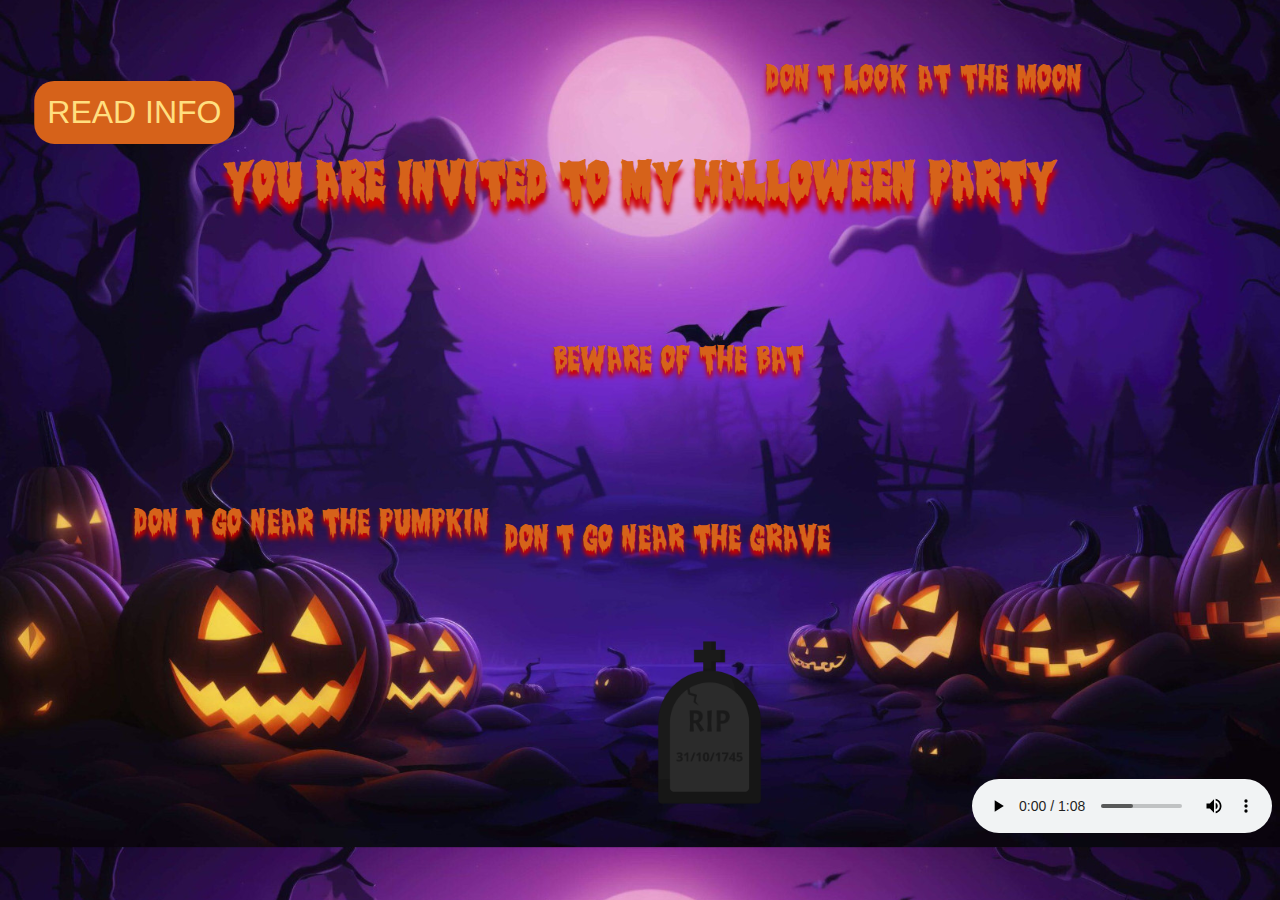
<file: HALLOWEEN/index.html>
<!DOCTYPE html>
<html lang="en">
<head>
    <meta charset="UTF-8">
    <meta name="viewport" content="width=device-width, initial-scale=1.0">
    <title>Halloween Party</title>
    <link rel="stylesheet" href="./css/index.css">
    <link rel="shortcut icon" href="./images/favicon.png" type="image/x-icon">
    <script src="./js/functions.js"></script>
</head>
<body onload="sound('scenario')">
    <audio loop id="scenario" preload controls>
        <source src="./sounds/scenario.mp3" type="audio/mp3">
    </audio>
    <!-- PUMPKIN -->
    <div id="pumpkin" onmouseover="show('bats');sound('batsound')" onmouseout="hide('bats');silence('batsound')"></div>
    <img id="bats" src="./images/bats.gif" alt="">
    <audio loop id="batsound" preload>
        <source src="./sounds/bats.mp3" type="audio/mp3">
    </audio>

    <!-- MOON -->
    <div id="moon" onmouseover="show('witch');sound('witchsound')" onmouseout="hide('witch');silence('witchsound')"></div>
    <img id="witch" src="./images/witch.gif" alt="">
    <audio loop id="witchsound" preload>
        <source src="./sounds/witch.mp3" type="audio/mp3">
    </audio>

    <!-- GRAVE -->
    <img id="grave-img" src="./images/grave.png" alt="">
    <div id="grave" onmouseover="show('zombie');sound('zombiesound')" onmouseout="hide('zombie');silence('zombiesound')"></div>
    <img id="zombie" src="./images/zombie.png" alt="">
    <audio loop id="zombiesound" preload>
        <source src="./sounds/zombie.mp3" type="audio/mp3">
    </audio>

    <!-- BAT -->
    <div id="bat" onmouseover="show('vampire');sound('vampiresound')" onmouseout="hide('vampire');silence('vampiresound')"></div>
    <img id="vampire" src="./images/vampire.png" alt="">
    <audio loop id="vampiresound" preload>
        <source src="./sounds/vampire.mp3" type="audio/mp3">
    </audio>

    <!-- SCENARIO -->
    <h1>YOU ARE INVITED TO MY HALLOWEEN PARTY</h1>
    <a href="./info.html">READ INFO</a>
    <p id="pumpkin-text">DON'T GO NEAR THE PUMPKIN</p>
    <p id="bat-text">BEWARE OF THE BAT</p>
    <p id="moon-text">DON'T LOOK AT THE MOON</p>
    <p id="grave-text">DON'T GO NEAR THE GRAVE</p>
</body>
</html>
</file>
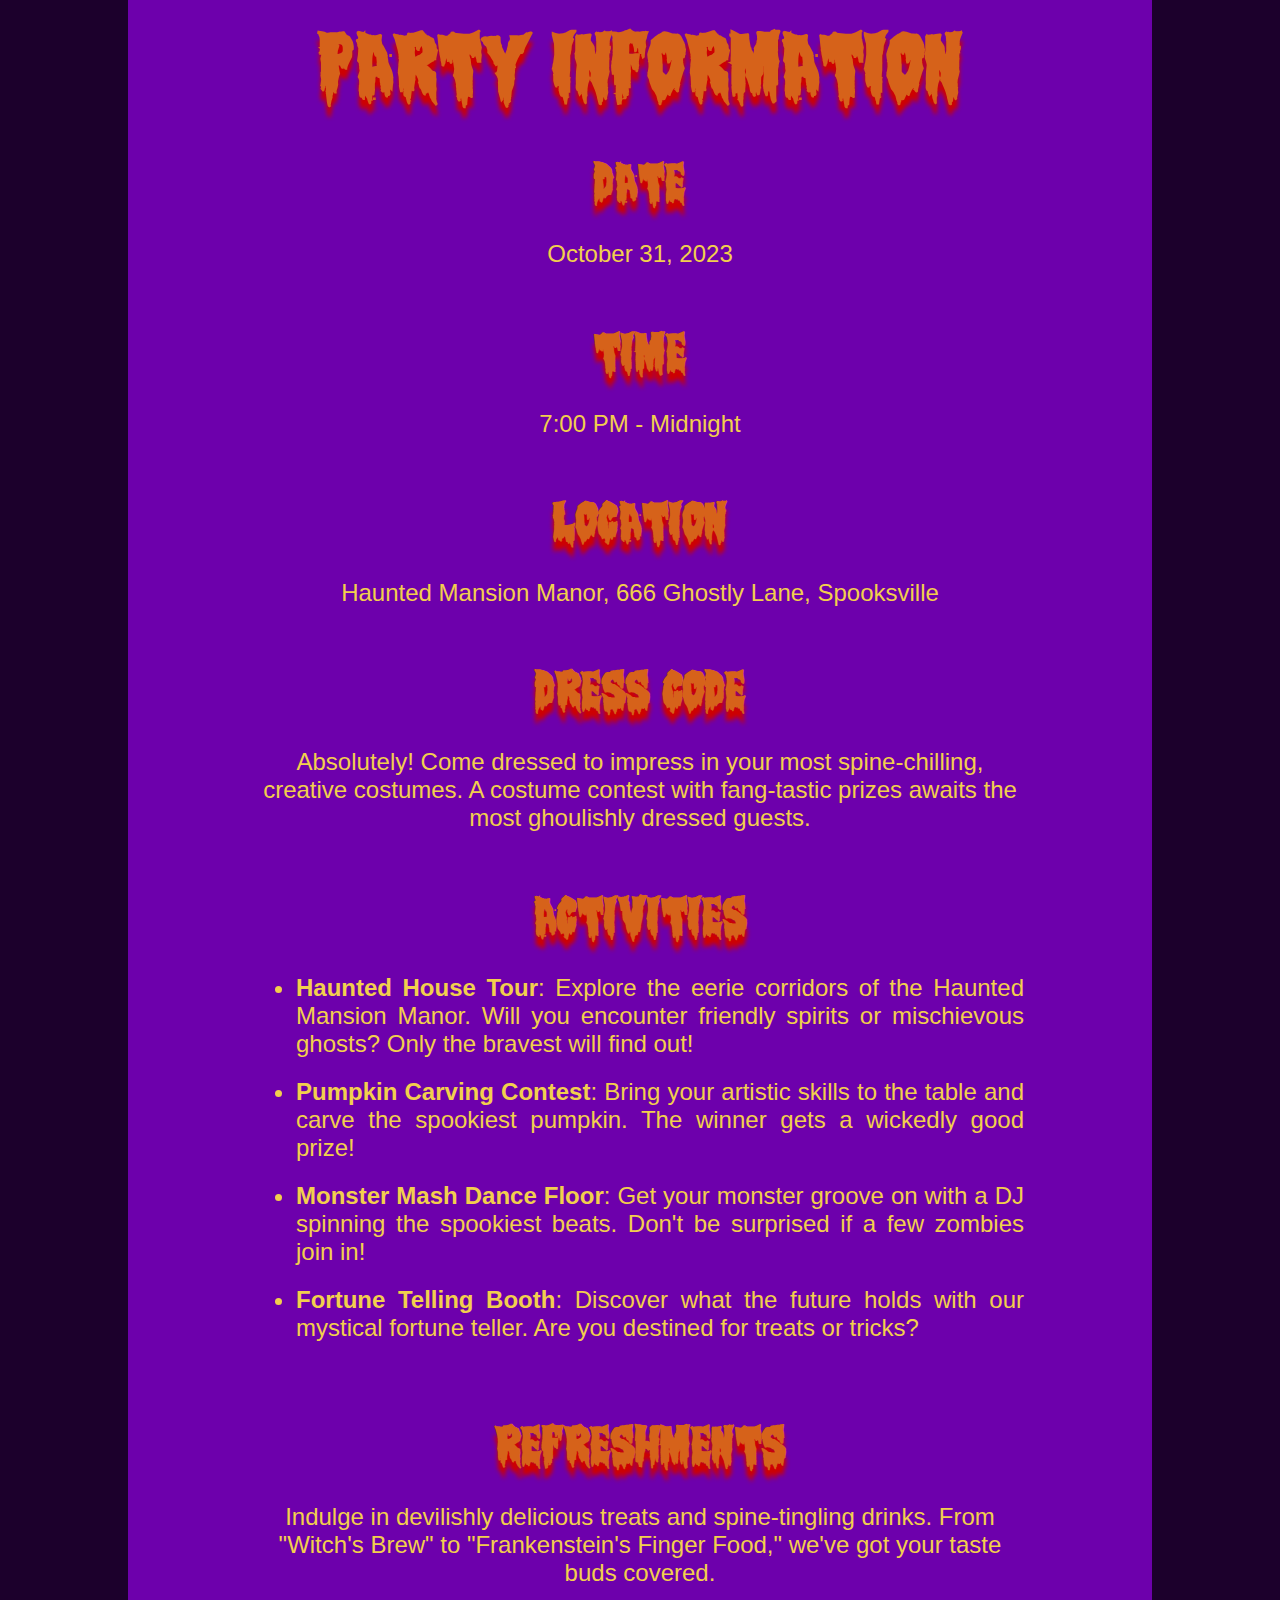
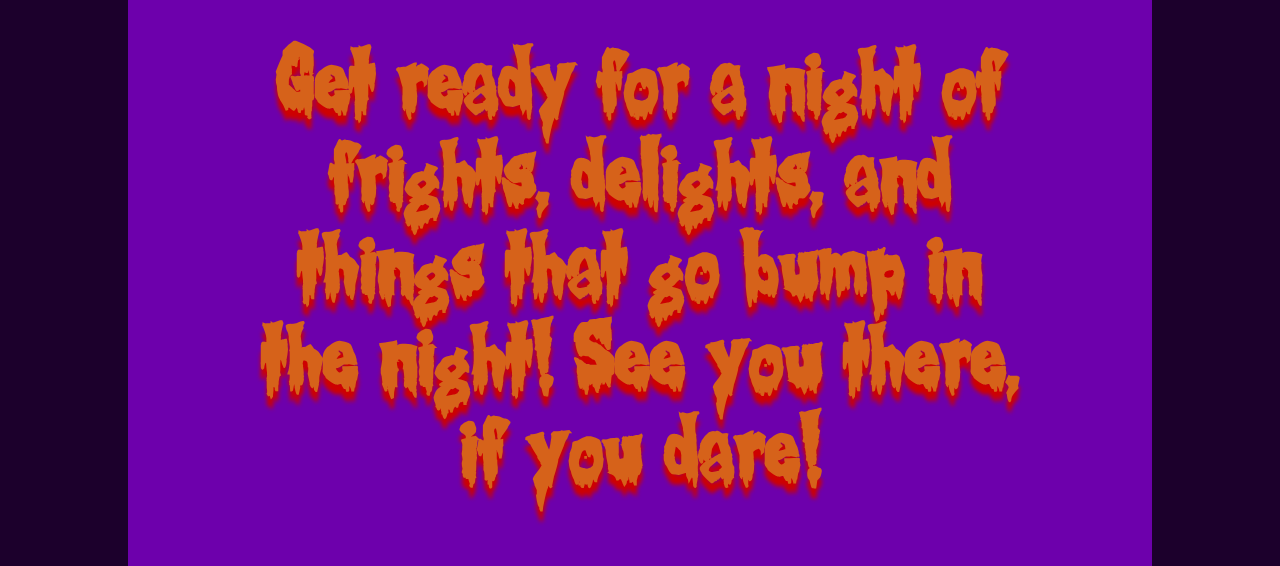
<file: HALLOWEEN/info.html>
<!DOCTYPE html>
<html lang="en">
<head>
    <meta charset="UTF-8">
    <meta name="viewport" content="width=device-width, initial-scale=1.0">
    <title>Halloween Party Information</title>
    <link rel="stylesheet" href="./css/info.css">
    <link rel="shortcut icon" href="./images/favicon.png" type="image/x-icon">
</head>
<body>
    <div id="wrapper">
        <h1>PARTY INFORMATION</h1>
        <h2>DATE</h2>
        <p>October 31, 2023</p>
        <h2>TIME</h2>
        <p>7:00 PM - Midnight</p>
        <h2>LOCATION</h2>
        <p>Haunted Mansion Manor, 666 Ghostly Lane, Spooksville</p>
        <h2>DRESS CODE</h2>
        <p>Absolutely! Come dressed to impress in your most spine-chilling, creative costumes. A costume contest with fang-tastic prizes awaits the most ghoulishly dressed guests.</p>
        <h2>ACTIVITIES</h2>
        <ul>
            <li><b>Haunted House Tour</b>: Explore the eerie corridors of the Haunted Mansion Manor. Will you encounter friendly spirits or mischievous ghosts? Only the bravest will find out!</li>
            <li><b>Pumpkin Carving Contest</b>: Bring your artistic skills to the table and carve the spookiest pumpkin. The winner gets a wickedly good prize!</li>
            <li><b>Monster Mash Dance Floor</b>: Get your monster groove on with a DJ spinning the spookiest beats. Don't be surprised if a few zombies join in!</li>
            <li><b>Fortune Telling Booth</b>: Discover what the future holds with our mystical fortune teller. Are you destined for treats or tricks?</li>
        </ul>
        <h2>REFRESHMENTS</h2>
        <p>Indulge in devilishly delicious treats and spine-tingling drinks. From "Witch's Brew" to "Frankenstein's Finger Food," we've got your taste buds covered.</p>
        <h1>Get ready for a night of frights, delights, and things that go bump in the night! See you there, if you dare!</h1>
    </div>
</body>
</html>
</file>
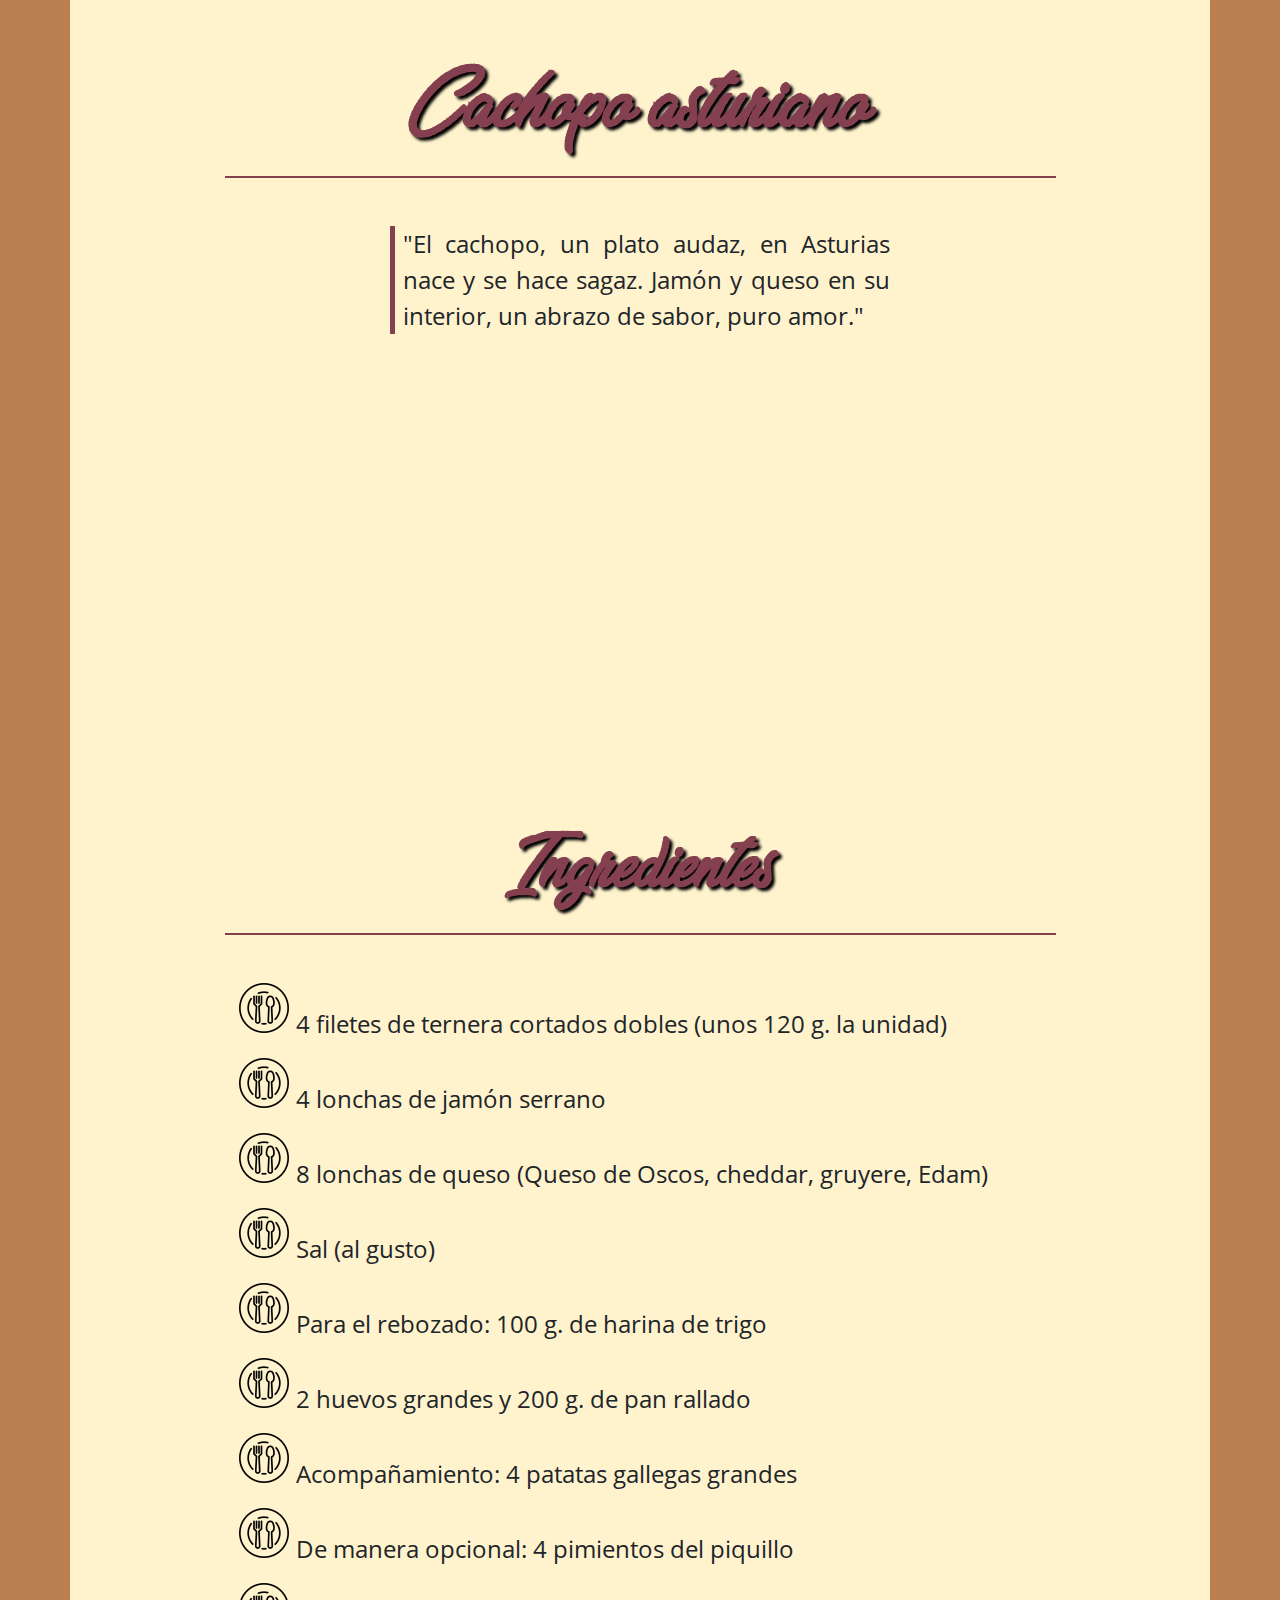
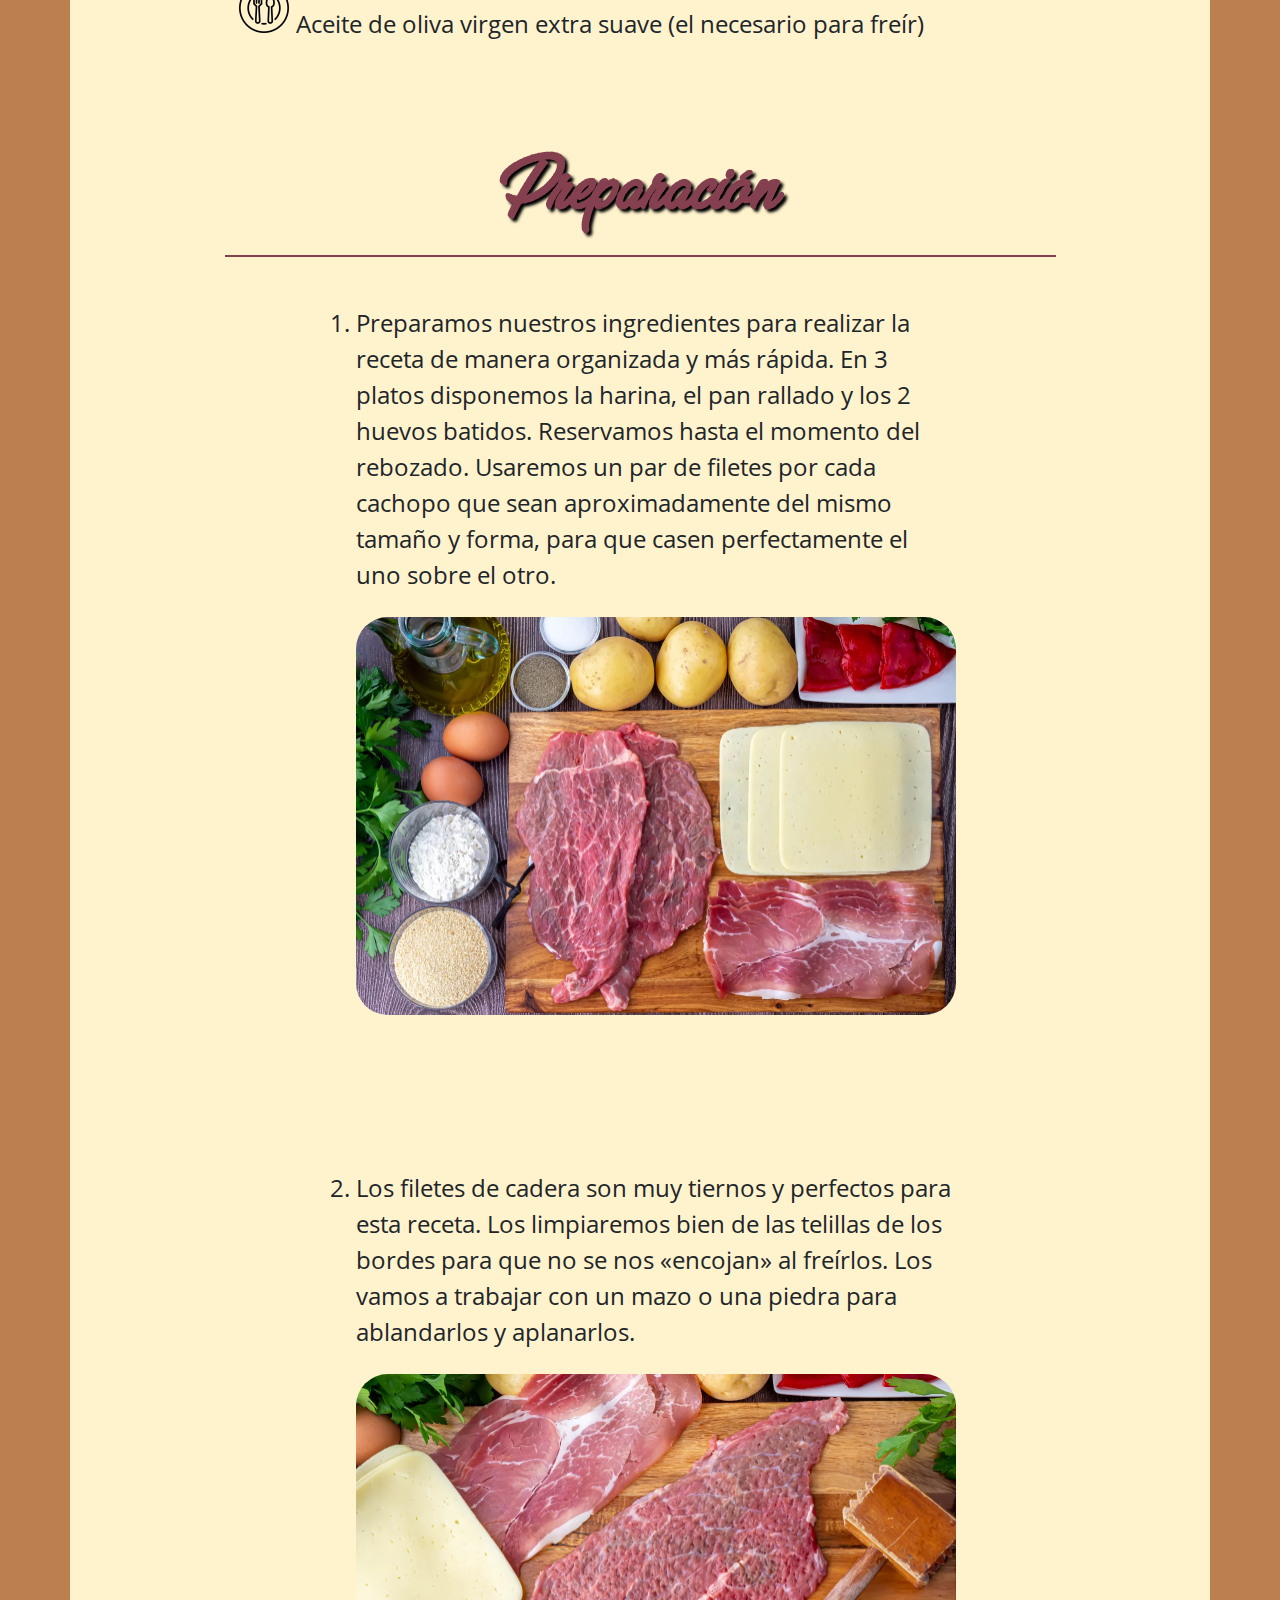
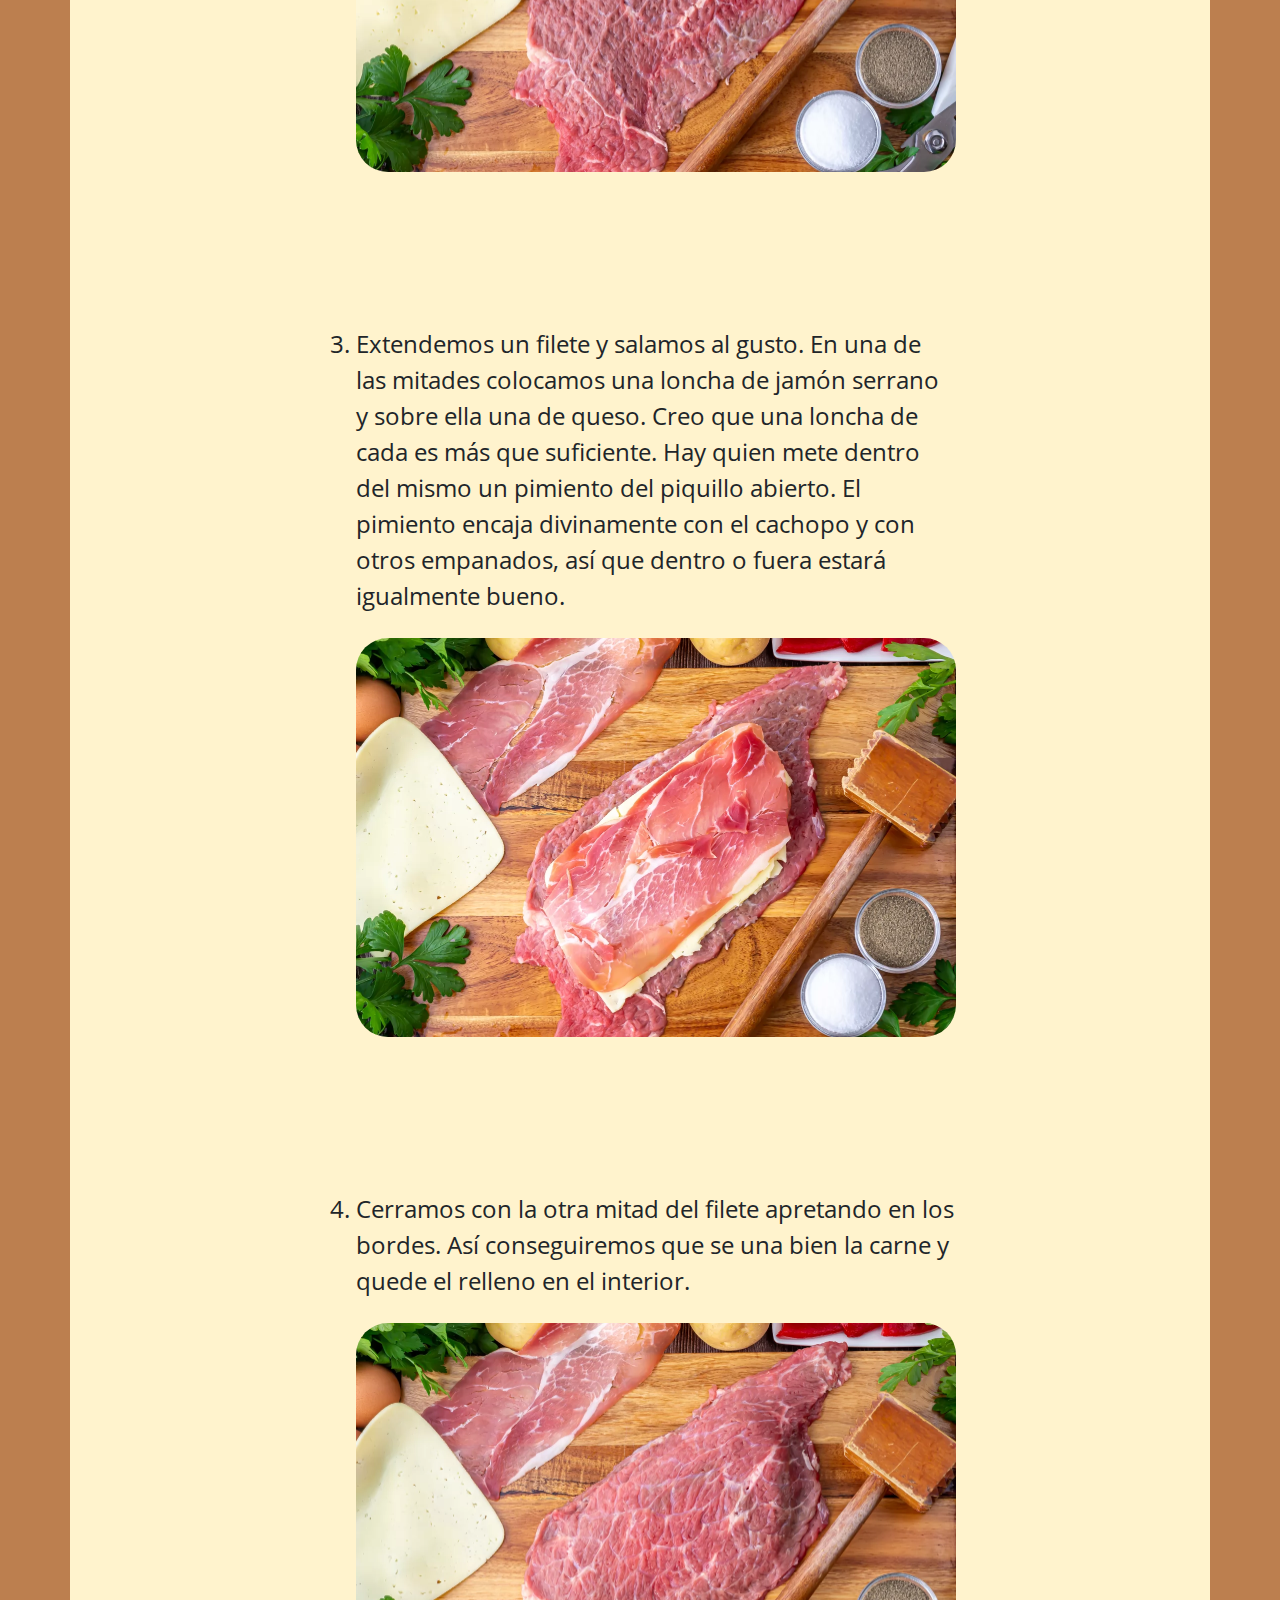
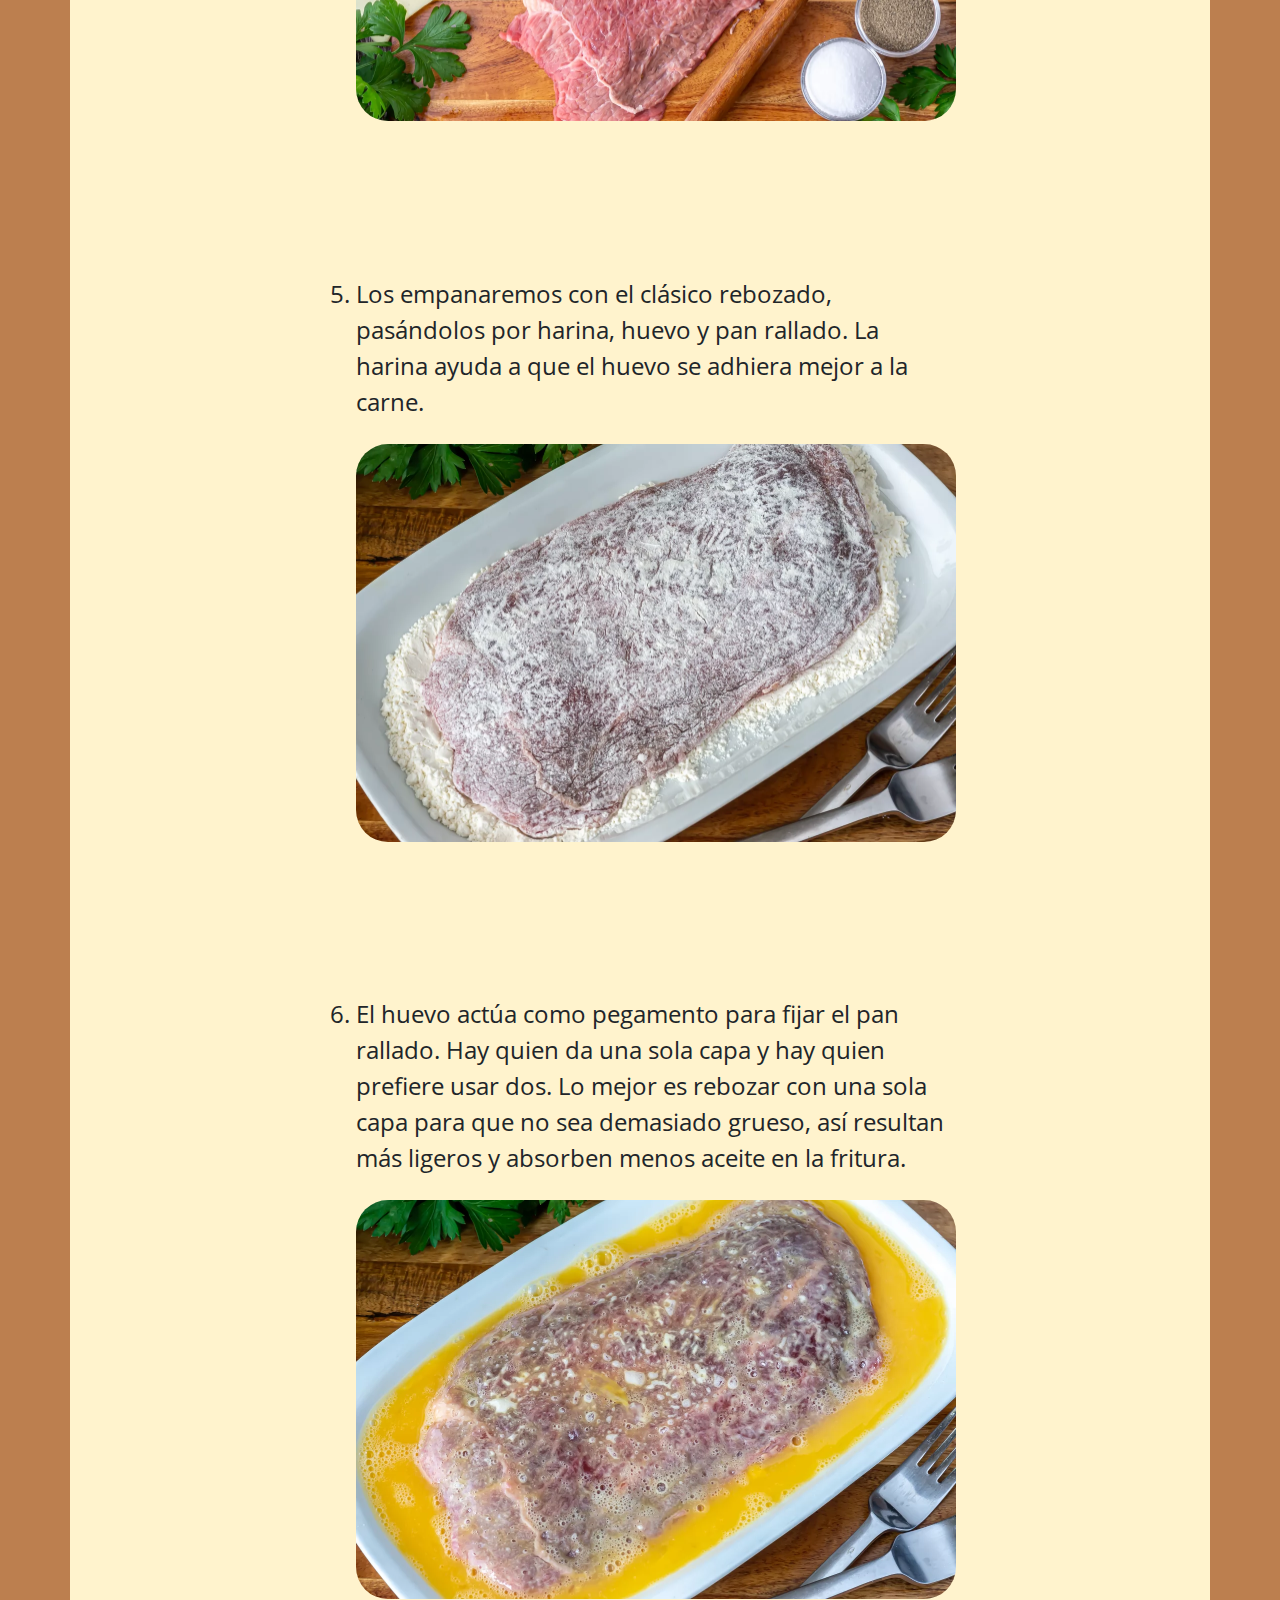
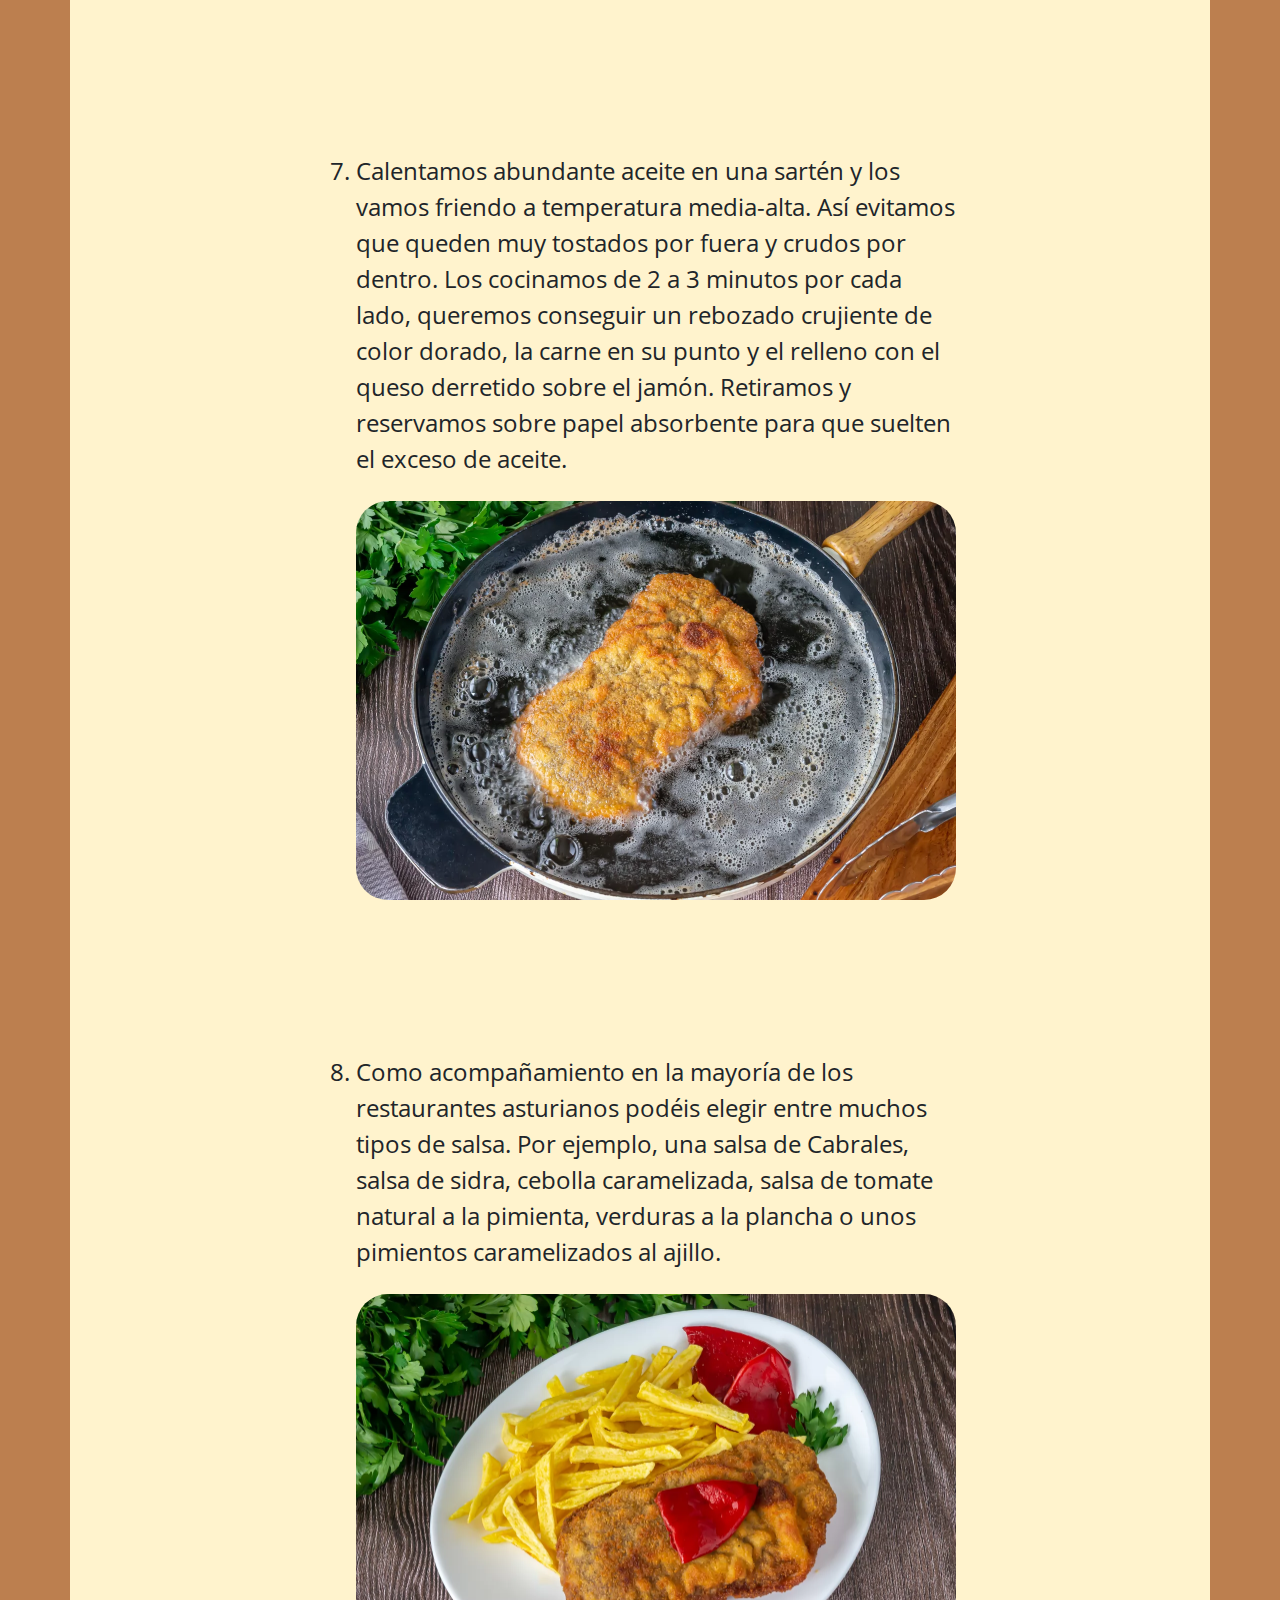
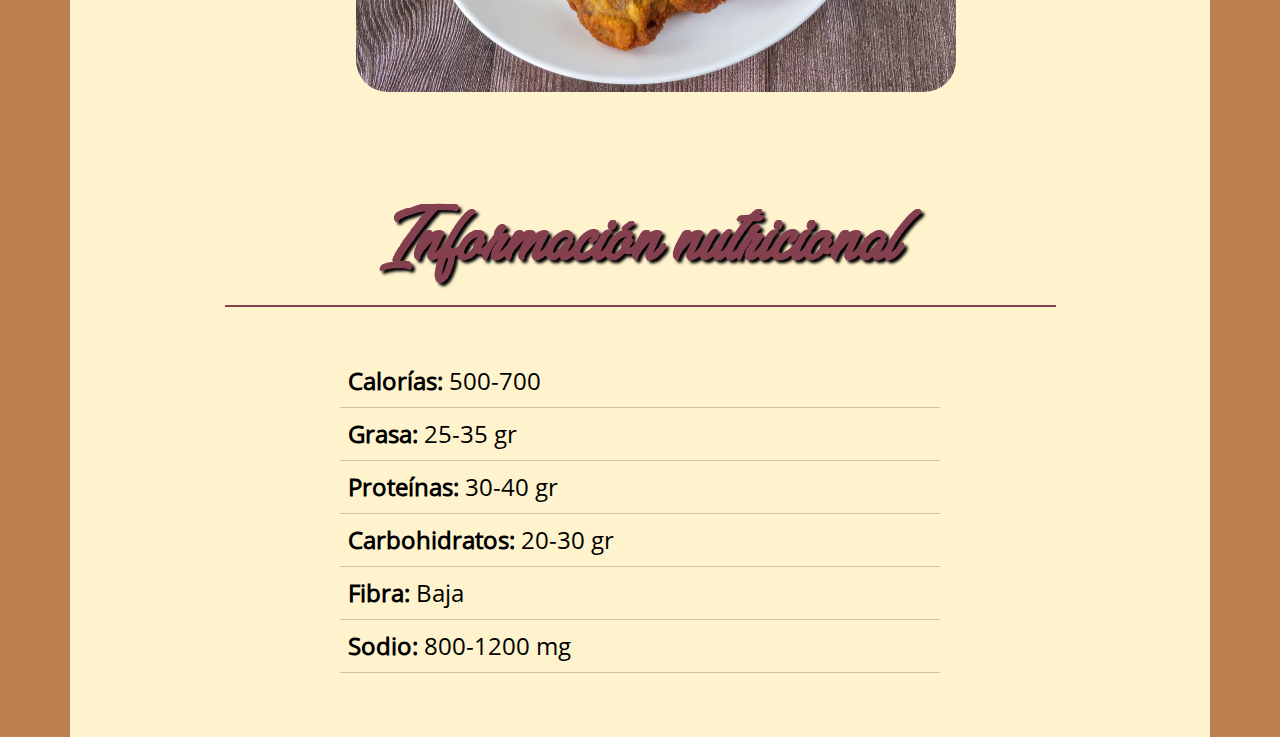
<file: RECETA-BOOTSTRAP/cachopo.html>
<!DOCTYPE html>
<html lang="es">
<head>
    <meta charset="UTF-8">
    <meta name="viewport" content="width=device-width, initial-scale=1.0">
    <title>Mis recetas favoritas - Cachopo asturiano</title>
    <link rel="stylesheet" href="https://cdn.jsdelivr.net/npm/bootstrap@5.3.2/dist/css/bootstrap.min.css">
    <link rel="stylesheet" href="./css/cachopo.css">
    <link rel="shortcut icon" href="./images/favicon.jpg" type="image/x-icon">
</head>
<body class="bg-brown-subtle fs-4 text-justify m-0">
    <div id="wrapper" class="container p-3 bg-warning-subtle m-auto">
        <h1 class="text-center border-bottom-1 border-brown-subtle w-75 m-auto my-5 text-red-dark border-brown-subtle fw-bold pb-3 display-1">Cachopo asturiano</h1>

        <!--------------- CITA --------------->
        <blockquote class="ps-2 border-left-3 border-brown-subtle mw-500 m-auto">
            <p>"El cachopo, un plato audaz, en Asturias nace y se hace sagaz. Jamón y queso en su interior, un abrazo de sabor, puro amor."</p>
        </blockquote>

        <!--------------- VIDEO --------------->
        <div class="ratio ratio-16x9 w-100 mw-600 mx-auto mt-5">
            <iframe class="rounded-4" src="https://www.youtube.com/embed/Blu-FF7boaw?si=OQx6vAMaCLe7EYKY" title="YouTube video player"></iframe>
        </div>

        <!--------------- INGREDIENTES --------------->
        <h2 class="text-center border-bottom-1 border-brown-subtle w-75 m-auto my-10 mb-5 text-red-dark border-brown-subtle fw-bold pb-3 display-2">Ingredientes</h2>
        <ul class="mx-4">
            <li class="ingrediente mb-3 text-start ms-15">4 filetes de ternera cortados dobles (unos 120 g. la unidad)</li>
            <li class="ingrediente mb-3 text-start ms-15">4 lonchas de jamón serrano</li>
            <li class="ingrediente mb-3 text-start ms-15">8 lonchas de queso (Queso de Oscos, cheddar, gruyere, Edam)</li>
            <li class="ingrediente mb-3 text-start ms-15">Sal (al gusto)</li>
            <li class="ingrediente mb-3 text-start ms-15">Para el rebozado: 100 g. de harina de trigo</li>
            <li class="ingrediente mb-3 text-start ms-15">2 huevos grandes y 200 g. de pan rallado</li>
            <li class="ingrediente mb-3 text-start ms-15">Acompañamiento: 4 patatas gallegas grandes</li>
            <li class="ingrediente mb-3 text-start ms-15">De manera opcional: 4 pimientos del piquillo</li>
            <li class="ingrediente mb-3 text-start ms-15">Aceite de oliva virgen extra suave (el necesario para freír)</li>
        </ul>

        <!--------------- PREPARACIÓN --------------->
        <h2 class="text-center border-bottom-1 border-brown-subtle w-75 m-auto my-10 mb-5 text-red-dark border-brown-subtle fw-bold pb-3 display-2">Preparación</h2>
        <ol class="mx-4">
            <!--------------- PASO 1 --------------->
            <li class="mb-4 mw-600 m-auto text-start">Preparamos nuestros ingredientes para realizar la receta de manera organizada y más rápida. En 3 platos disponemos la harina, el pan rallado y los 2 huevos batidos. Reservamos hasta el momento del rebozado. Usaremos un par de filetes por cada cachopo que sean aproximadamente del mismo tamaño y forma, para que casen perfectamente el uno sobre el otro.</li>
            <img class="d-block m-auto mw-600 w-100 rounded-5 mb-15" src="./images/paso1.webp" alt="Foto sobre el paso 1">
            <!--------------- PASO 2 --------------->
            <li class="mb-4 mw-600 m-auto text-start">Los filetes de cadera son muy tiernos y perfectos para esta receta. Los limpiaremos bien de las telillas de los bordes para que no se nos «encojan» al freírlos. Los vamos a trabajar con un mazo o una piedra para ablandarlos y aplanarlos.</li>
            <img class="d-block m-auto mw-600 w-100 rounded-5 mb-15" src="./images/paso2.webp" alt="Foto sobre el paso 2">
            <!--------------- PASO 3 --------------->
            <li class="mb-4 mw-600 m-auto text-start">Extendemos un filete y salamos al gusto. En una de las mitades colocamos  una loncha de jamón serrano y sobre ella una de queso. Creo que una loncha de cada es más que suficiente. Hay quien mete dentro del mismo un pimiento del piquillo abierto. El pimiento encaja divinamente con el cachopo y con otros empanados, así que dentro o fuera estará igualmente bueno.</li>
            <img class="d-block m-auto mw-600 w-100 rounded-5 mb-15" src="./images/paso3.webp" alt="Foto sobre el paso 3">
            <!--------------- PASO 4 --------------->
            <li class="mb-4 mw-600 m-auto text-start">Cerramos con la otra mitad del filete apretando en los bordes. Así conseguiremos que se una bien la carne y quede el relleno en el interior.</li>
            <img class="d-block m-auto mw-600 w-100 rounded-5 mb-15" src="./images/paso4.webp" alt="Foto sobre el paso 4">
            <!--------------- PASO 5 --------------->
            <li class="mb-4 mw-600 m-auto text-start">Los empanaremos con el clásico rebozado, pasándolos por harina, huevo y pan rallado. La harina ayuda a que el huevo se adhiera mejor a la carne.</li>
            <img class="d-block m-auto mw-600 w-100 rounded-5 mb-15" src="./images/paso5.webp" alt="Foto sobre el paso 5">
            <!--------------- PASO 6 --------------->
            <li class="mb-4 mw-600 m-auto text-start">El huevo actúa como pegamento para fijar el pan rallado. Hay quien da una sola capa y hay quien prefiere usar dos. Lo mejor es rebozar con una sola capa para que no sea demasiado grueso, así resultan más ligeros y absorben menos aceite en la fritura.</li>
            <img class="d-block m-auto mw-600 w-100 rounded-5 mb-15" src="./images/paso6.webp" alt="Foto sobre el paso 6">
            <!--------------- PASO 7 --------------->
            <li class="mb-4 mw-600 m-auto text-start">Calentamos abundante aceite en una sartén y los vamos friendo a temperatura media-alta. Así evitamos que queden muy tostados por fuera y crudos por dentro. Los cocinamos de 2 a 3 minutos por cada lado, queremos conseguir un rebozado crujiente de color dorado, la carne en su punto y el relleno con el queso derretido sobre el jamón. Retiramos y reservamos sobre papel absorbente para que suelten el exceso de aceite.</li>
            <img class="d-block m-auto mw-600 w-100 rounded-5 mb-15" src="./images/paso7.webp" alt="Foto sobre el paso 7">
            <!--------------- PASO 8 --------------->
            <li class="mb-4 mw-600 m-auto text-start">Como acompañamiento en la mayoría de los restaurantes asturianos podéis elegir entre muchos tipos de salsa. Por ejemplo, una salsa de Cabrales, salsa de sidra, cebolla caramelizada, salsa de tomate natural a la pimienta, verduras a la plancha o unos pimientos caramelizados al ajillo.</li>
            <img class="d-block m-auto mw-600 w-100 rounded-5" src="./images/paso8.webp" alt="Foto sobre el paso 8">
        </ol>

        <!--------------- INFORMACIÓN NUTRICIONAL --------------->
        <h2 class="text-center border-bottom-1 border-brown-subtle w-75 m-auto my-10 mb-5 text-red-dark border-brown-subtle fw-bold pb-3 display-2">Información nutricional</h2>
        <!--------------- TABLA --------------->
        <table class="table table-warning w-100 mw-600 m-auto mb-5">
            <tr>
                <td scope="col"><b>Calorías:</b> 500-700</td>
            </tr>
            <tr>
                <td scope="col"><b>Grasa:</b> 25-35 gr</td>
            </tr>
            <tr>
                <td scope="col"><b>Proteínas:</b> 30-40 gr</td>
            </tr>
            <tr>
                <td scope="col"><b>Carbohidratos:</b> 20-30 gr</td>
            </tr>
            <tr>
                <td scope="col"><b>Fibra:</b> Baja</td>
            </tr>
            <tr>
                <td scope="col"><b>Sodio:</b> 800-1200 mg</td>
            </tr>
        </table>
    </div>
</body>
</html>
</file>
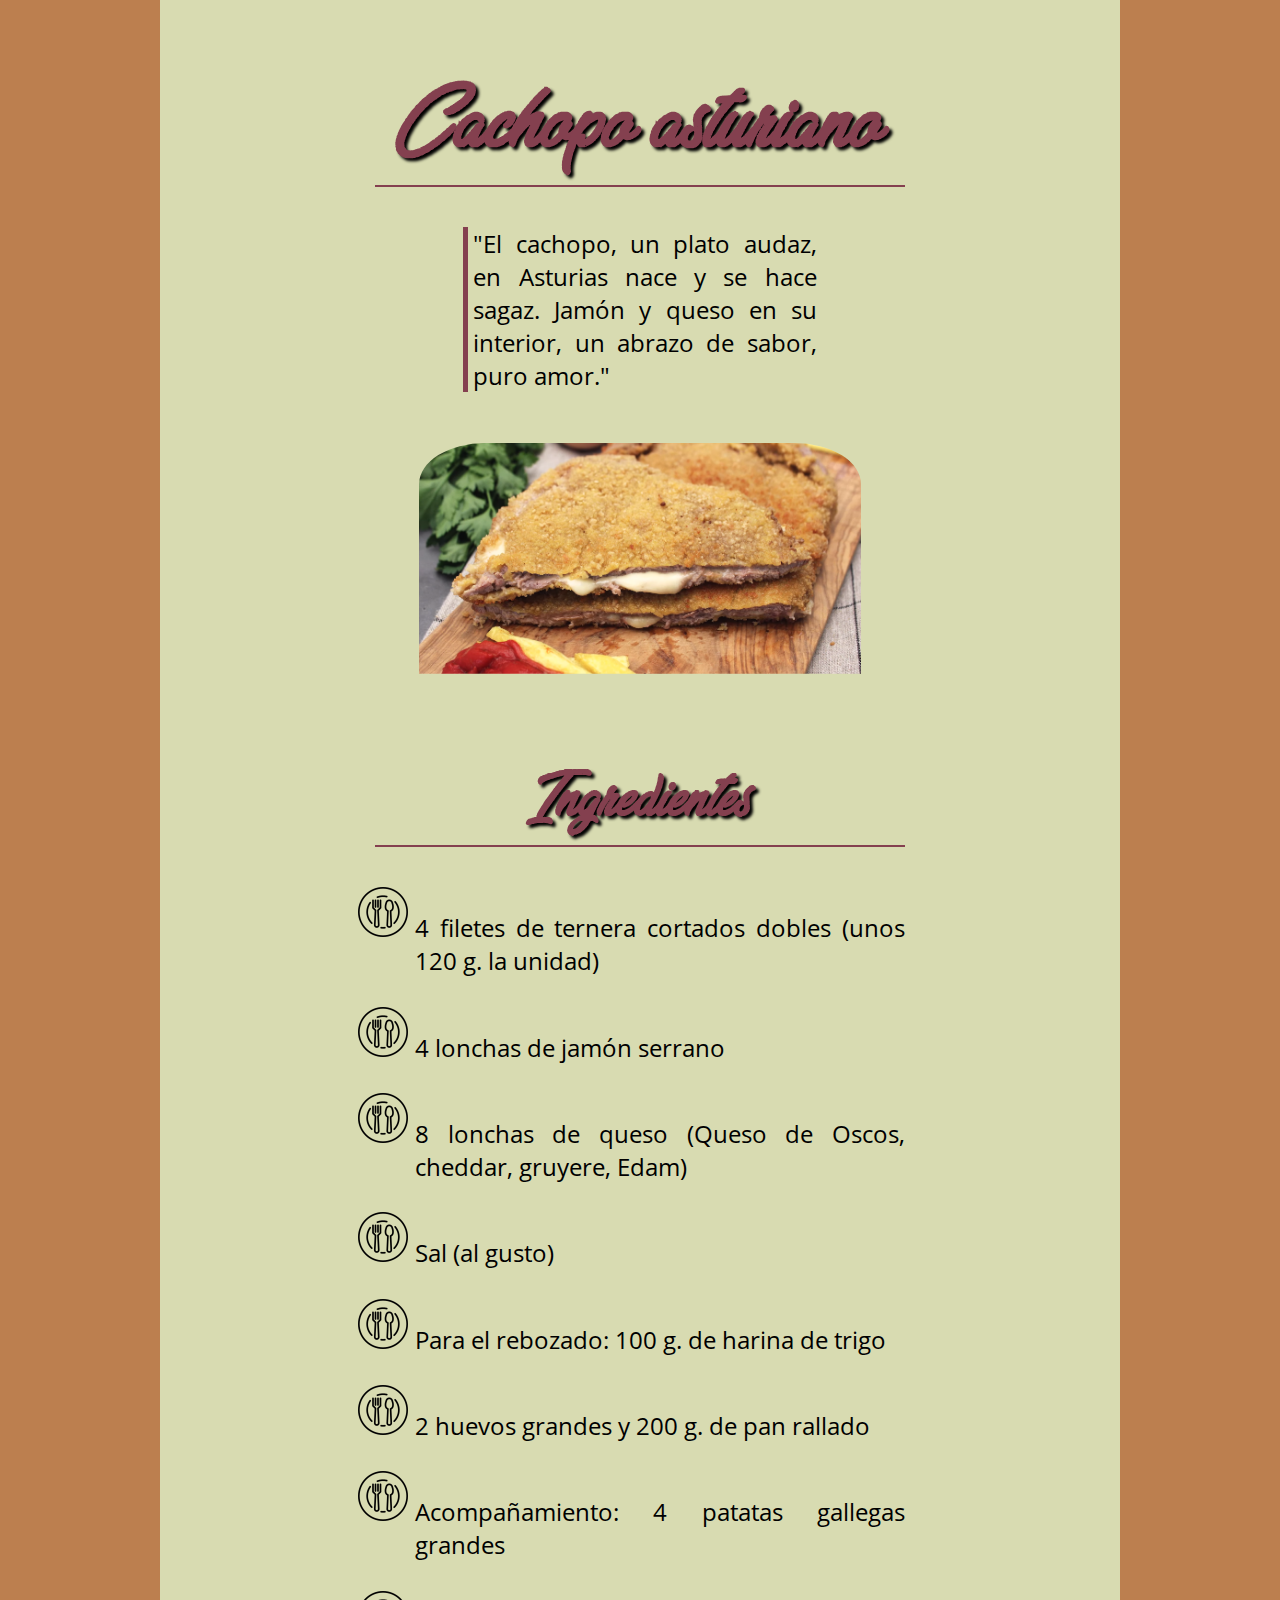
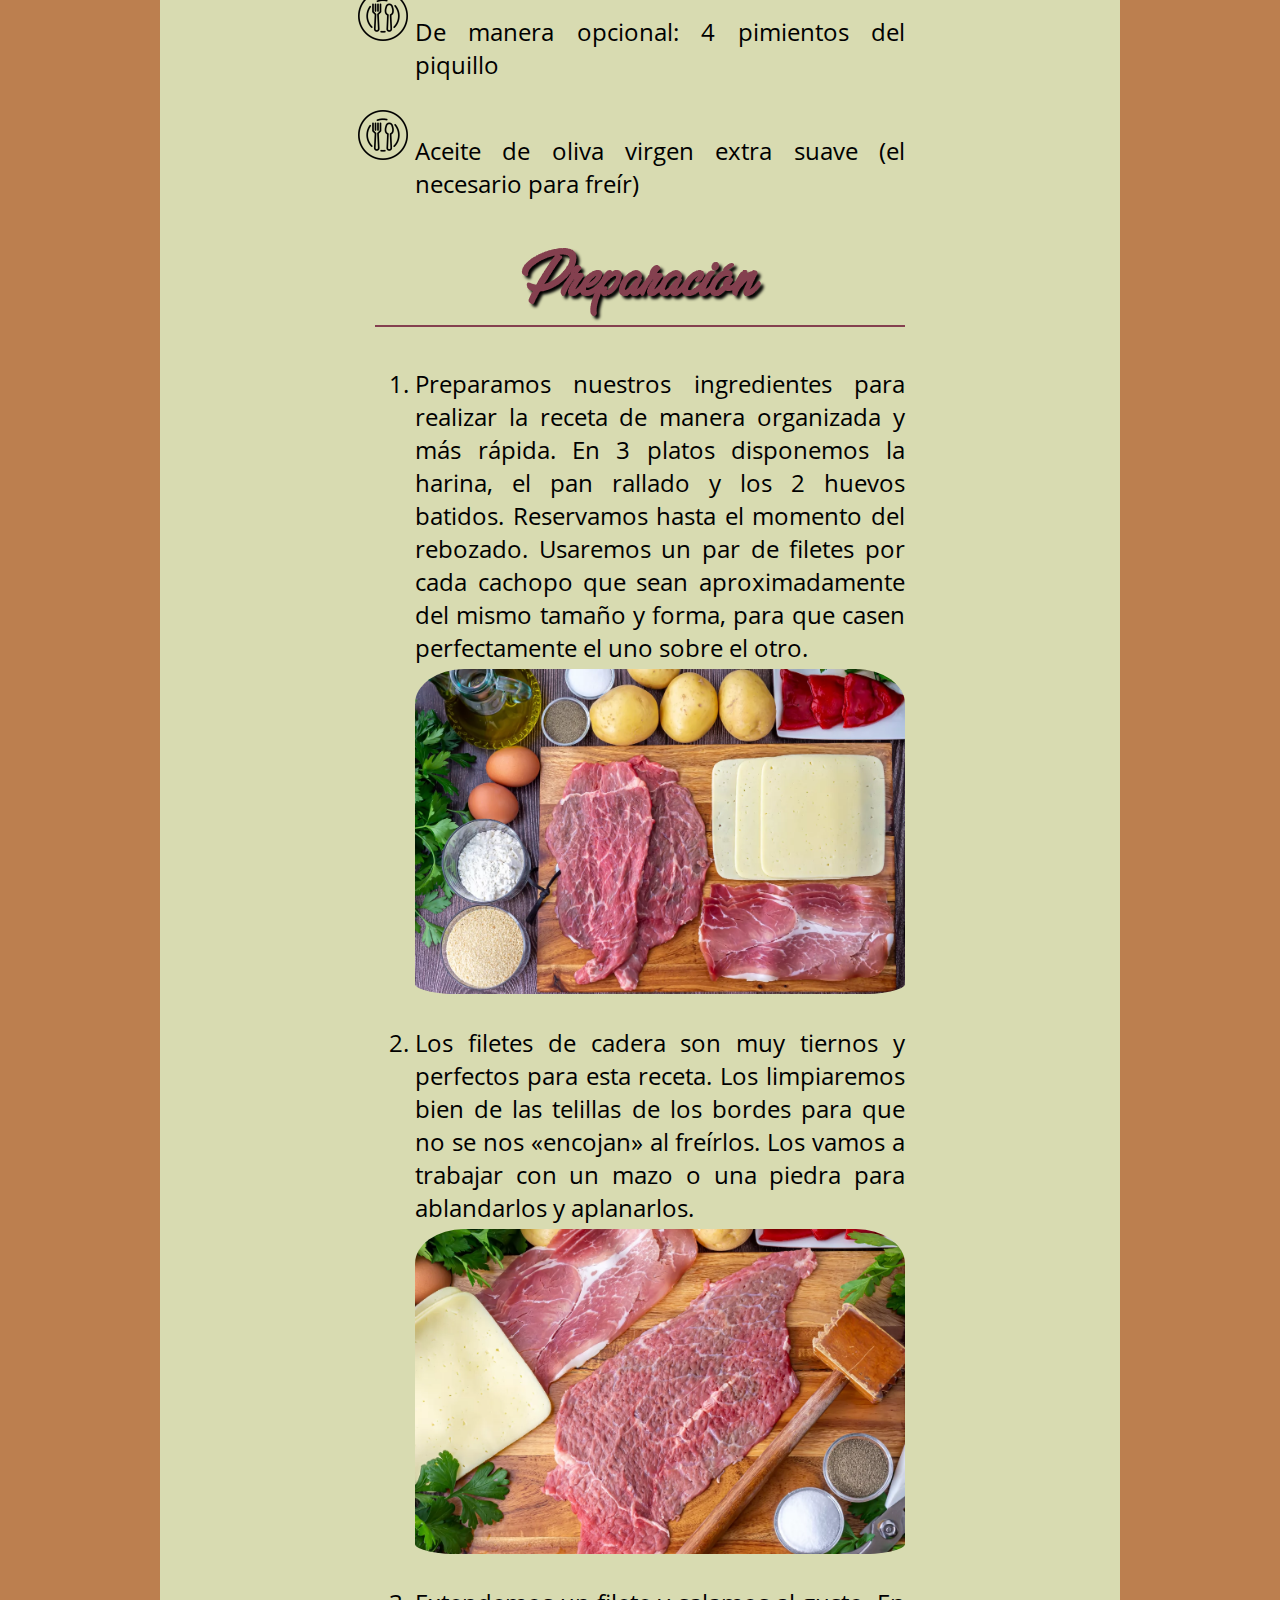
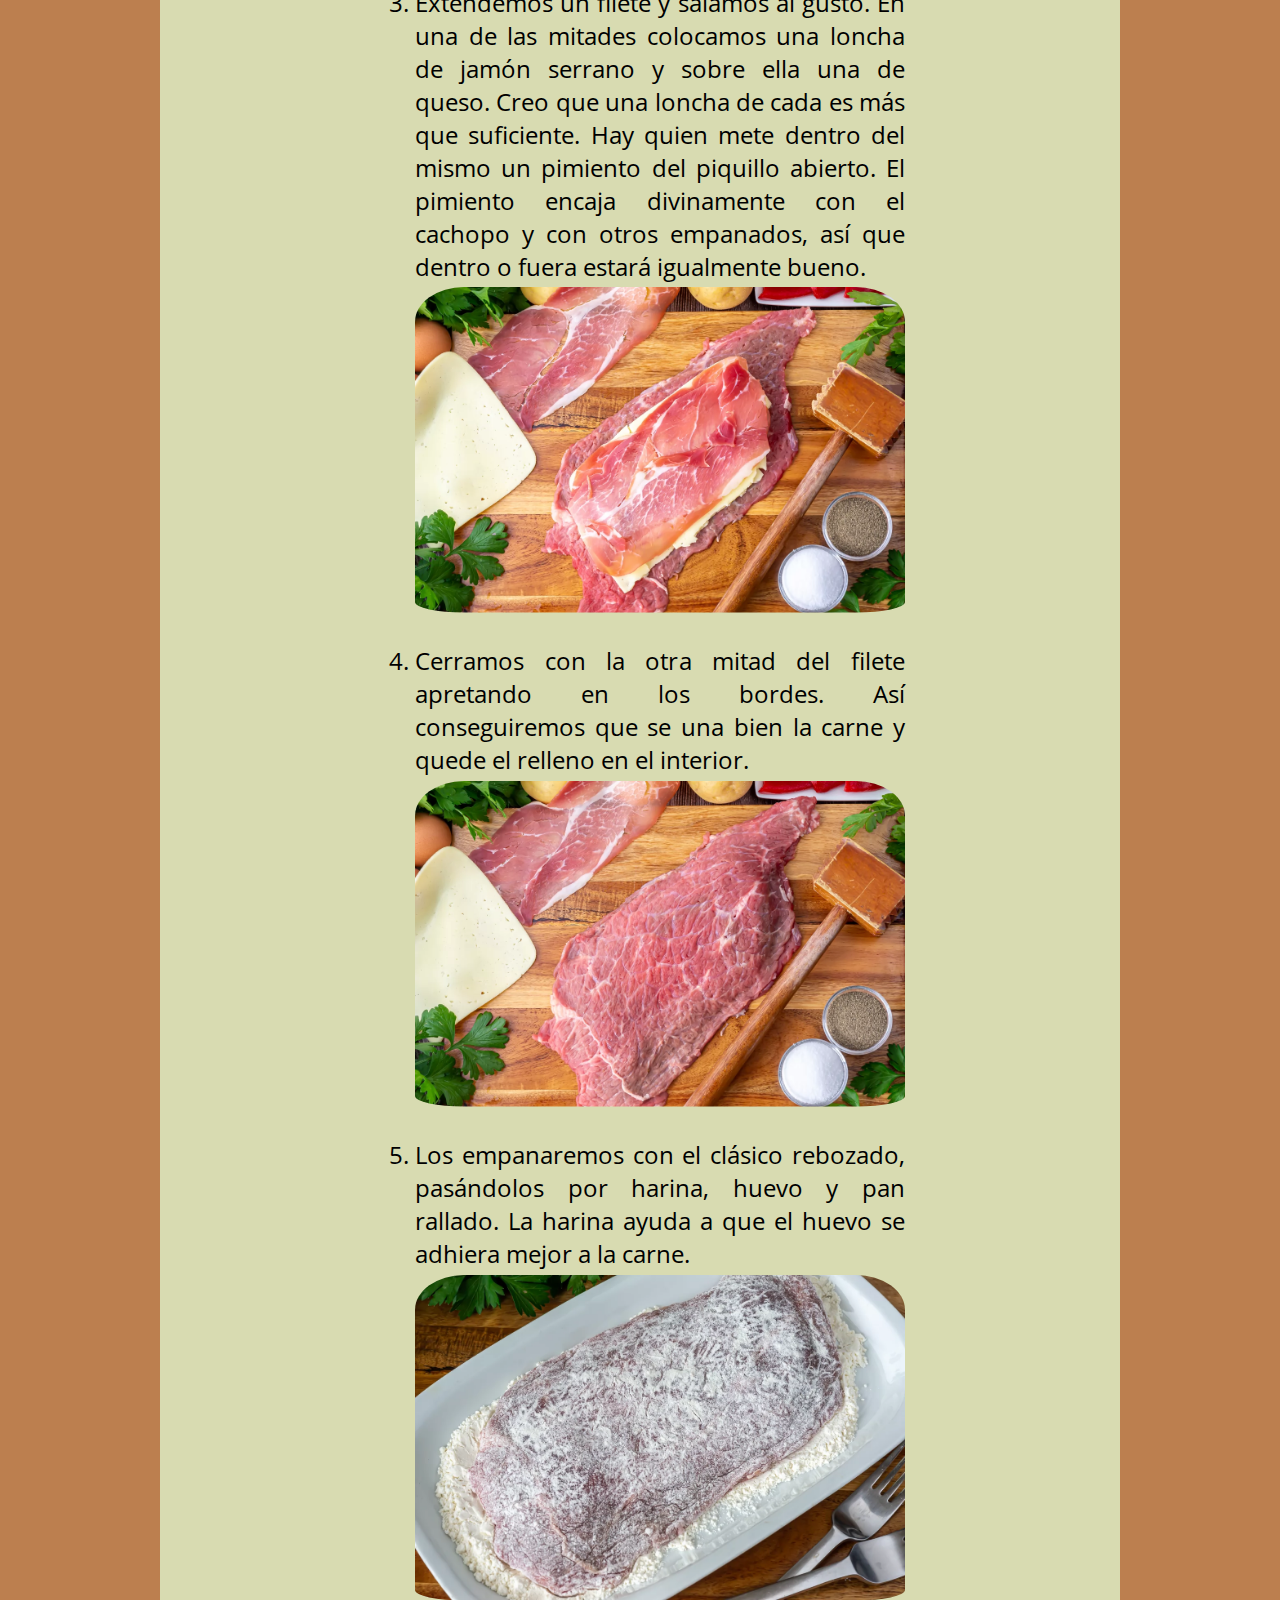
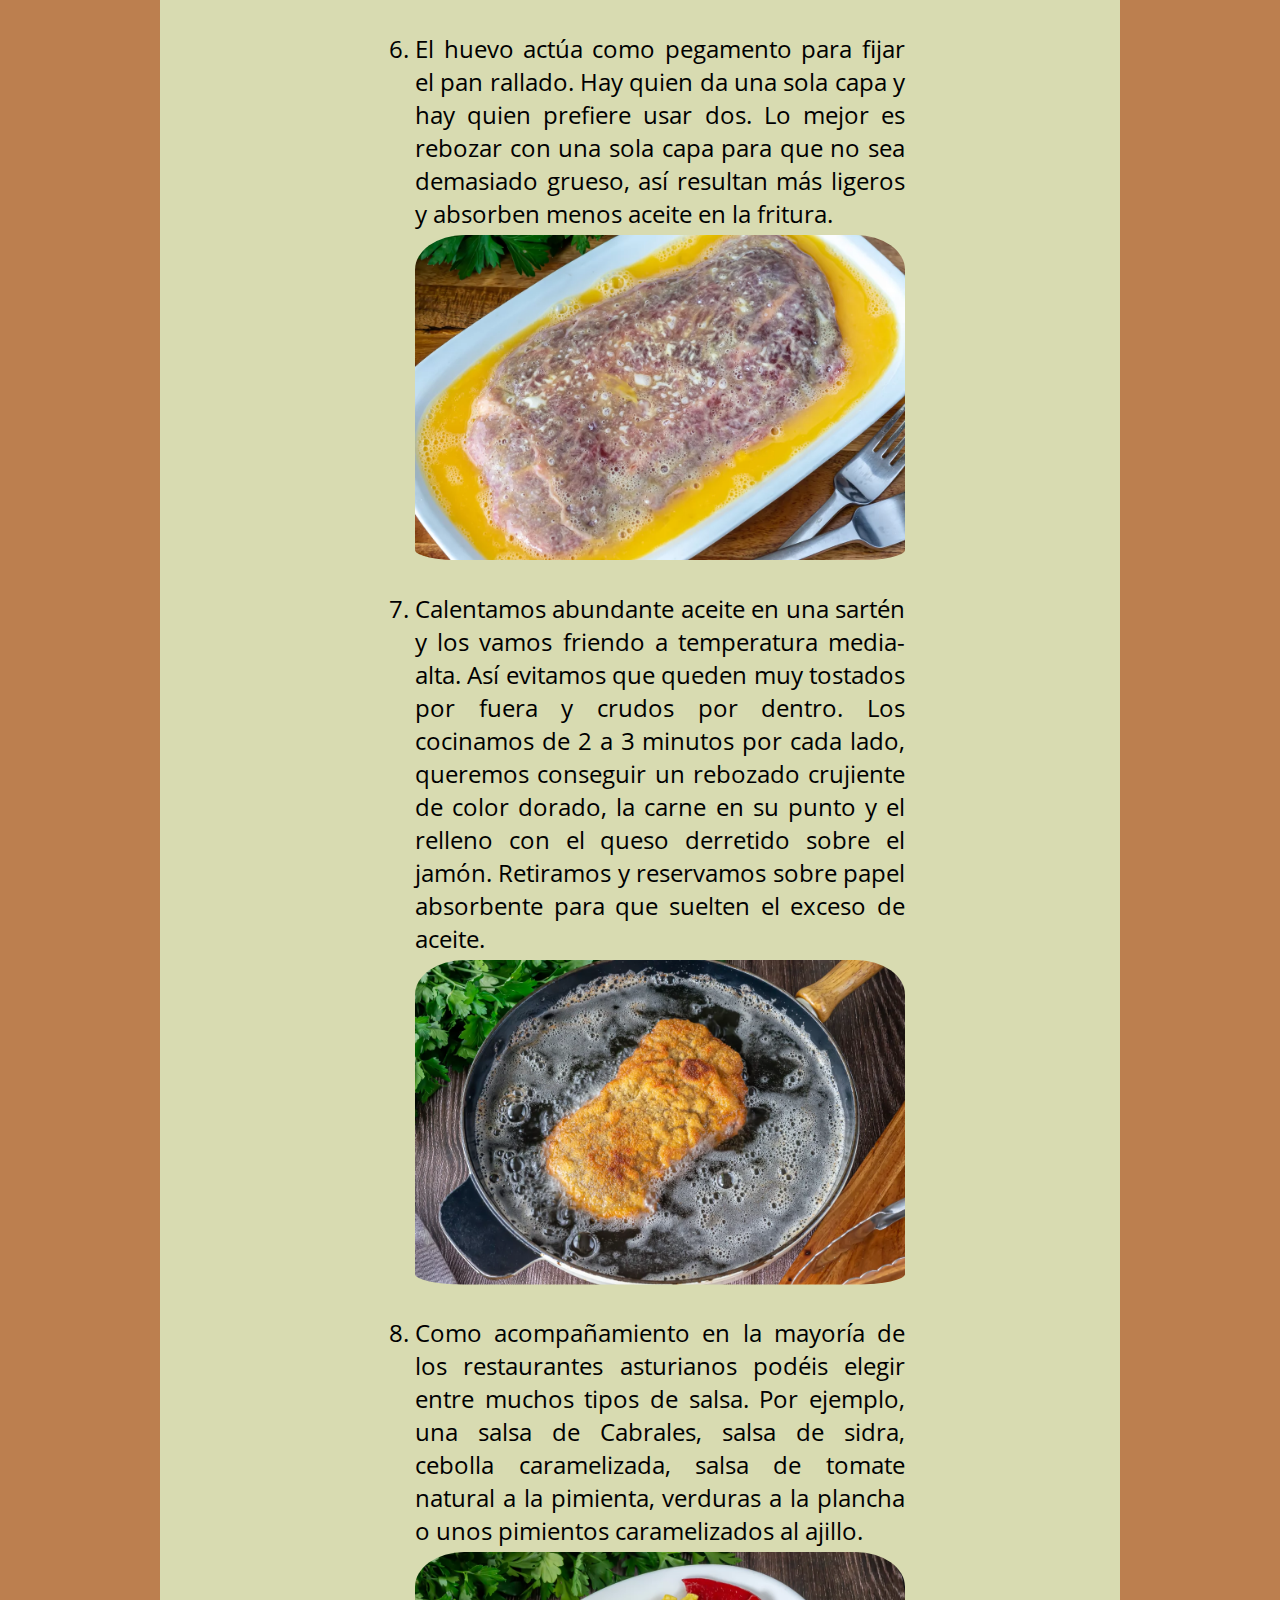
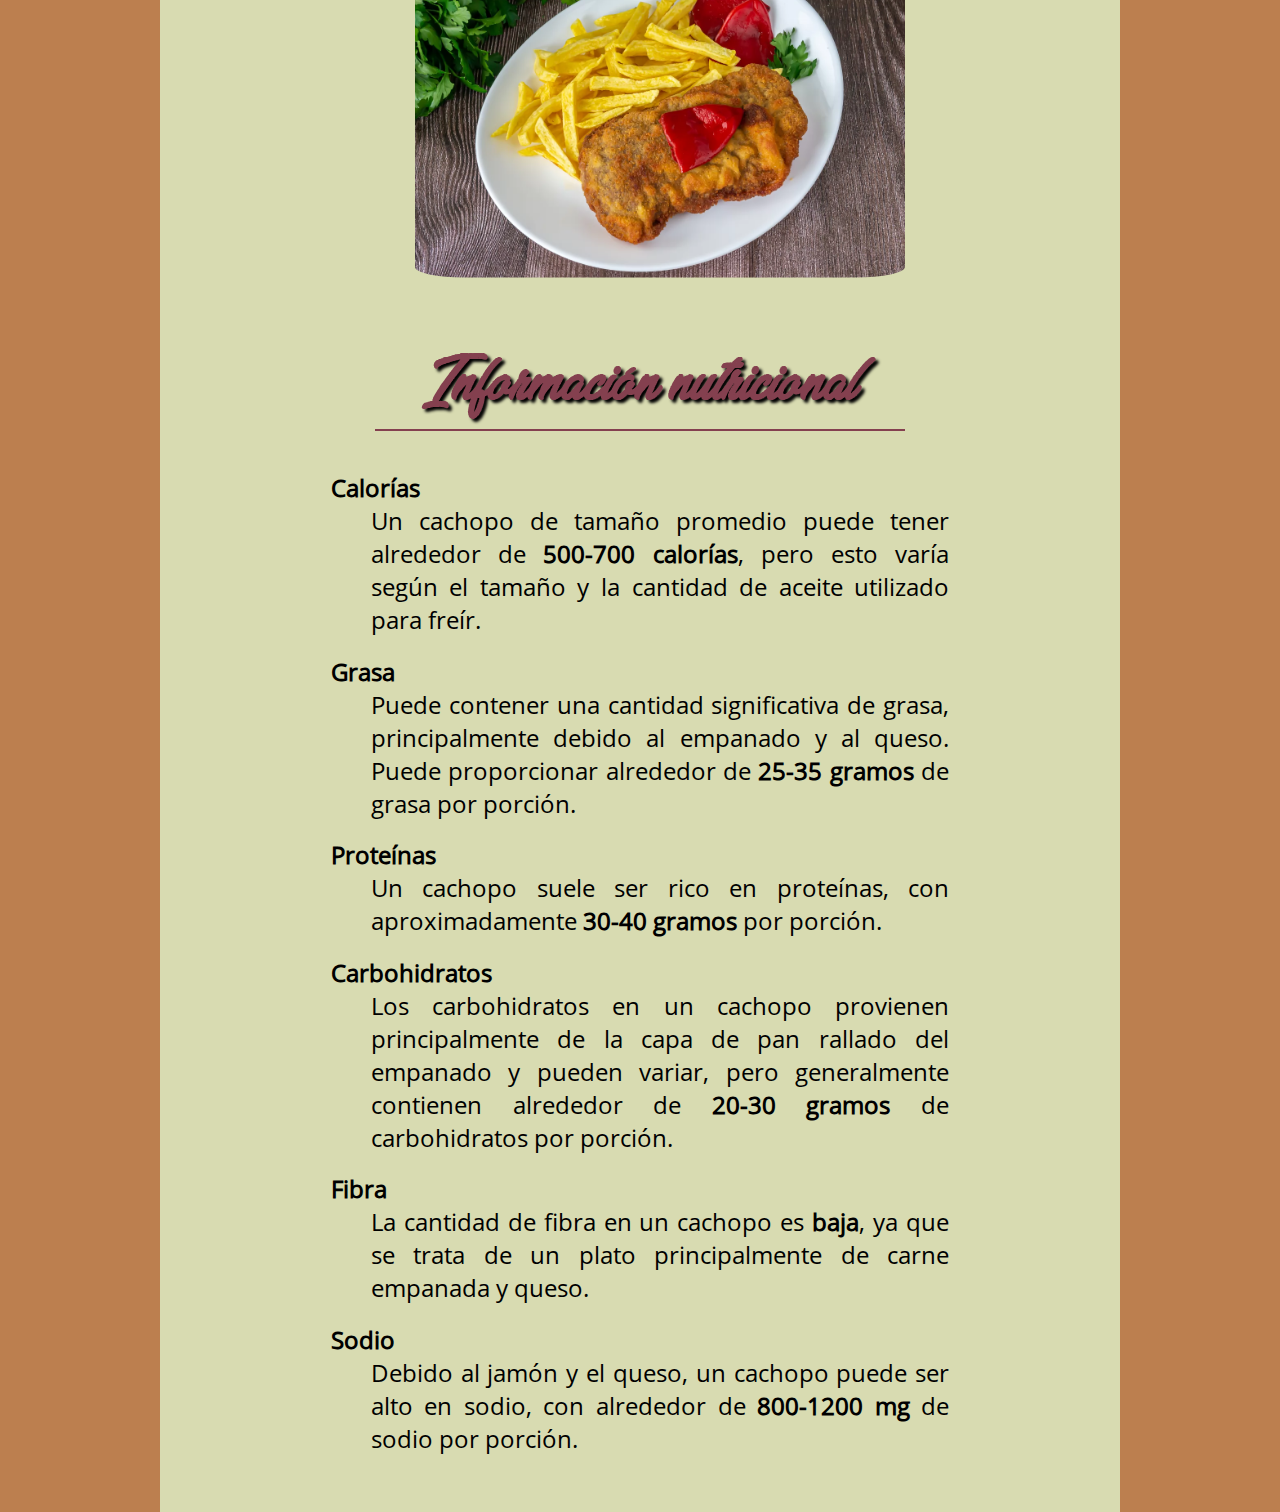
<file: RECETA/cachopo.html>
<!DOCTYPE html>
<html lang="es">
<head>
    <meta charset="UTF-8">
    <meta name="viewport" content="width=device-width, initial-scale=1.0">
    <title>Mis recetas favoritas - Cachopo asturiano</title>
    <link rel="stylesheet" href="./css/cachopo.css">
    <link rel="shortcut icon" href="./images/favicon.jpg" type="image/x-icon">
</head>
<body>
    <div id="wrapper">
        <h1>Cachopo asturiano</h1>

        <blockquote>
            <p>"El cachopo, un plato audaz, en Asturias nace y se hace sagaz. Jamón y queso en su interior, un abrazo de sabor, puro amor."</p>
        </blockquote>
        <img id="cachopo" src="./images/cachopo.png" alt="Cachopo">

        <h2>Ingredientes</h2>
        <ul>
            <li class="ingrediente">4 filetes de ternera cortados dobles (unos 120 g. la unidad)</li>
            <li class="ingrediente">4 lonchas de jamón serrano</li>
            <li class="ingrediente">8 lonchas de queso (Queso de Oscos, cheddar, gruyere, Edam)</li>
            <li class="ingrediente">Sal (al gusto)</li>
            <li class="ingrediente">Para el rebozado: 100 g. de harina de trigo</li>
            <li class="ingrediente">2 huevos grandes y 200 g. de pan rallado</li>
            <li class="ingrediente">Acompañamiento: 4 patatas gallegas grandes</li>
            <li class="ingrediente">De manera opcional: 4 pimientos del piquillo</li>
            <li class="ingrediente">Aceite de oliva virgen extra suave (el necesario para freír)</li>
        </ul>

        <!-- RECETA: https://www.abc.es/recetasderechupete/cachopo-de-ternera-receta-asturiana-paso-a-paso/10101/ -->
        <h2>Preparación</h2>
        <ol>
            <li>Preparamos nuestros ingredientes para realizar la receta de manera organizada y más rápida. En 3 platos disponemos la harina, el pan rallado y los 2 huevos batidos. Reservamos hasta el momento del rebozado. Usaremos un par de filetes por cada cachopo que sean aproximadamente del mismo tamaño y forma, para que casen perfectamente el uno sobre el otro.</li>
            <img src="./images/paso1.webp" alt="Foto sobre el paso 1">
            <li>Los filetes de cadera son muy tiernos y perfectos para esta receta. Los limpiaremos bien de las telillas de los bordes para que no se nos «encojan» al freírlos. Los vamos a trabajar con un mazo o una piedra para ablandarlos y aplanarlos.</li>
            <img src="./images/paso2.webp" alt="Foto sobre el paso 2">
            <li>Extendemos un filete y salamos al gusto. En una de las mitades colocamos  una loncha de jamón serrano y sobre ella una de queso. Creo que una loncha de cada es más que suficiente. Hay quien mete dentro del mismo un pimiento del piquillo abierto. El pimiento encaja divinamente con el cachopo y con otros empanados, así que dentro o fuera estará igualmente bueno.</li>
            <img src="./images/paso3.webp" alt="Foto sobre el paso 3">
            <li>Cerramos con la otra mitad del filete apretando en los bordes. Así conseguiremos que se una bien la carne y quede el relleno en el interior.</li>
            <img src="./images/paso4.webp" alt="Foto sobre el paso 4">
            <li>Los empanaremos con el clásico rebozado, pasándolos por harina, huevo y pan rallado. La harina ayuda a que el huevo se adhiera mejor a la carne.</li>
            <img src="./images/paso5.webp" alt="Foto sobre el paso 5">
            <li>El huevo actúa como pegamento para fijar el pan rallado. Hay quien da una sola capa y hay quien prefiere usar dos. Lo mejor es rebozar con una sola capa para que no sea demasiado grueso, así resultan más ligeros y absorben menos aceite en la fritura.</li>
            <img src="./images/paso6.webp" alt="Foto sobre el paso 6">
            <li>Calentamos abundante aceite en una sartén y los vamos friendo a temperatura media-alta. Así evitamos que queden muy tostados por fuera y crudos por dentro. Los cocinamos de 2 a 3 minutos por cada lado, queremos conseguir un rebozado crujiente de color dorado, la carne en su punto y el relleno con el queso derretido sobre el jamón. Retiramos y reservamos sobre papel absorbente para que suelten el exceso de aceite.</li>
            <img src="./images/paso7.webp" alt="Foto sobre el paso 12">
            <li>Como acompañamiento en la mayoría de los restaurantes asturianos podéis elegir entre muchos tipos de salsa. Por ejemplo, una salsa de Cabrales, salsa de sidra, cebolla caramelizada, salsa de tomate natural a la pimienta, verduras a la plancha o unos pimientos caramelizados al ajillo.</li>
            <img src="./images/paso8.webp" alt="Foto sobre el paso 13">
        </ol>

        <h2>Información nutricional</h2>
        <dl>
            <dt>Calorías</dt>
            <dd>Un cachopo de tamaño promedio puede tener alrededor de <b>500-700 calorías</b>, pero esto varía según el tamaño y la cantidad de aceite utilizado para freír.</dd>
            <dt>Grasa</dt>
            <dd>Puede contener una cantidad significativa de grasa, principalmente debido al empanado y al queso. Puede proporcionar alrededor de <b>25-35 gramos</b> de grasa por porción.</dd>
            <dt>Proteínas</dt>
            <dd>Un cachopo suele ser rico en proteínas, con aproximadamente <b>30-40 gramos</b> por porción.</dd>
            <dt>Carbohidratos</dt>
            <dd>Los carbohidratos en un cachopo provienen principalmente de la capa de pan rallado del empanado y pueden variar, pero generalmente contienen alrededor de <b>20-30 gramos</b> de carbohidratos por porción.</dd>
            <dt>Fibra</dt>
            <dd>La cantidad de fibra en un cachopo es <b>baja</b>, ya que se trata de un plato principalmente de carne empanada y queso.</dd>
            <dt>Sodio</dt>
            <dd>Debido al jamón y el queso, un cachopo puede ser alto en sodio, con alrededor de <b>800-1200 mg</b> de sodio por porción.</dd>
        </dl>
    </div>
</body>
</html>
</file>
<file: HALLOWEEN/css/index.css>
/*****************************************/
/*     Stylesheet Halloween Party        */
/*     Author: Eloy Leiva López          */
/*     Version: 1.0                      */
/*****************************************/

/******************** FONTS ********************/
@font-face {
    font-family: titulos;
    src: url(../fonts/RW-creepsville.ttf);
}

@keyframes sangrando {
    0% {color: #D6621A; font-size: 3rem;}
    50% {color: rgb(255, 0, 0); font-size: 6.5rem;}
    to {color: #D6621A; font-size: 3rem;}
}

/******************** GENERAL ********************/
* {box-sizing: border-box;}

body {
    position: relative;
    background-image: url(../images/scenario.jpg);
    background-size: cover;
    background-position: center;
    height: 89vh;
}

h1 {
    font-family: titulos;
    font-size: 3rem;
    text-align: center;
    color: #D6621A;
    padding-top: 10%;
    text-shadow: 0px 10px 4px #CE0000;
    animation-name: sangrando;
    animation-duration: 4s;
}

a {
    font-family: sans-serif;
    position: absolute;
    text-decoration: none;
    font-size: 2rem;
    color: #ffdf80;
    background-color: #D6621A;
    border-radius: 20px;
    padding: 1%;
    transform: translate(-50%, -50%);
    left: 10%;
    top: 10%;
    transition: 0.5s;
}

a:hover {background-color: #8b4011;}

p {
    position: absolute;
    font-family: titulos;
    font-size: 2rem;
    color: #D6621A;
    text-shadow: 0px 5px 4px #CE0000;
    transition: 1s;
}

p:hover {
    font-size: 2.5rem;
    color: red;
}

#scenario {
    position: absolute;
    bottom: 0;
    right: 0;
}

/******************** PUMPKIN ********************/
#pumpkin-text {
    bottom: 32%;
    left: 10%;
}

#pumpkin {
    position: absolute;
    width: 410px;
    height: 290px;
    left: 8.5%;
    bottom: -5%;
    border-radius: 50%;
}

#bats {
    position: absolute;
    visibility: hidden;
    height: 600px;
    width: 325px;
    left: 12%;
    bottom: 0%;
}

/******************** BAT ********************/
#bat-text {
    top: 35%;
    right: 37%;
}

#bat {
    position: absolute;
    width: 175px;
    height: 75px;
    left: 52%;
    top: 29%;
    border-bottom-right-radius: 200px;
    border-bottom-left-radius: 100px;
    border-top-left-radius: 100px;
}

#vampire {
    position: absolute;
    visibility: hidden;
    width: 25%;
    bottom: -5%;
    left: 32%;
}

/******************** MOON ********************/
#moon-text {
    top: 0%;
    left: 60%;
}

#moon {
    position: absolute;
    width: 305px;
    height: 300px;
    left: 42.5%;
    top: -18%;
    border-radius: 50%;
}

#witch {
    position: absolute;
    visibility: hidden;
    width: 10%;
    left: 45%;
    top: -5%;
}

/******************** GRAVE ********************/
#grave-text {
    bottom: 30%;
    right: 35%;
}

#grave-img {
    position: absolute;
    width: 15%;
    left: 48%;
    bottom: 2%;
}

#grave {
    position: absolute;
    width: 150px;
    height: 195px;
    bottom: 4.5%;
    left: 51.5%;
    border-top-left-radius: 100px;
    border-top-right-radius: 100px;
}

#zombie {
    position: absolute;
    visibility: hidden;
    width: 8%;
    left: 51%;
    bottom: 0%;
}
</file>
<file: HALLOWEEN/css/info.css>
/*****************************************/
/*    Stylesheet Info Halloween Party    */
/*     Author: Eloy Leiva López          */
/*     Version: 1.0                      */
/*****************************************/

/***** FONTS *****/
@font-face {
    font-family: titulos;
    src: url(../fonts/RW-creepsville.ttf);
}

/***** GENERAL *****/
* {box-sizing: border-box;}

body {
    margin: 0;
    padding: 0;
    background-color: rgb(28, 0, 44);
    font-family: sans-serif;
    font-size: 1.5rem;
    text-align: center;
    color: #F2CF4D;
}

#wrapper {
    width: 80%;
    margin: auto;
    background-color: rgb(109, 0, 172);
    padding: 0% 10% 5% 10%;
}

h1, h2 {
    margin: 0;
    font-family: titulos;
    font-size: 5rem;
    text-align: center;
    color: #D6621A;
    padding-top: 4%;
    text-shadow: 0px 10px 4px #CE0000;
}

h2 {
    font-size: 3rem;
    padding-top: 5%;
}

li {
    text-align: justify;
    padding-bottom: 20px;
}
</file>
<file: RECETA-BOOTSTRAP/css/cachopo.css>
/**********************************************************/
/*          Hoja de estilo de cachopo.html                */
/*          Autor: Eloy Leiva López                       */
/*          Version: 1.0                                  */
/*          Fecha: enero 2024                             */
/*          Comentario: Ejercicio para portfolio          */
/**********************************************************/

/************************ FUENTES *************************/
@font-face {
    font-family: titulo;
    src: url(../fonts/Greenfood.ttf);
}

@font-face {
    font-family: texto;
    src: url(../fonts/OpenSans-Regular.ttf);
}


/******************** CLASES NECESARIAS ********************/
body {font-family: texto;}

h1, h2 {
    font-family: titulo;
    text-shadow: 3px 3px 3px black;
}

.ingrediente {list-style-image: url('../images/lista.png');}


/*********** CLASES PERSONALIZADAS DE BOOTSTRAP ************/
.bg-brown-subtle {background-color: #BC7F4F;}

.border-bottom-1 {border-bottom: 2px solid black;}

.border-left-3 {border-left: 5px solid black;}

.border-brown-subtle {border-color: #84404F;}

.text-justify {text-align: justify;}

.text-red-dark {color: #84404F;}

.mx-30 {margin: 0 30%;}

.mx-20 {margin: 0 20%;}

.mb-15 {margin-bottom: 15%!important;}

.my-10 {margin-top: 10%!important;}

.ms-15 {margin-left: 15%;}


/********************** MEDIA QUERIES **********************/
.mw-600 {max-width: 600px;}

.mw-500 {max-width: 500px;}

.mw-100 {max-width: 100px;}
</file>
<file: RECETA/css/cachopo.css>
/**********************************************************/
/*          Hoja de estilo de cachopo.html                */
/*          Autor: Eloy Leiva López                       */
/*          Version: 1.0                                  */
/*          Fecha: octubre 2023                           */
/*          Comentario: Ejercicio para portfolio          */
/**********************************************************/


@font-face {
    font-family: titulo;
    src: url(../fonts/Greenfood.ttf);
}

@font-face {
    font-family: texto;
    src: url(../fonts/OpenSans-Regular.ttf);
}

/* 2. SELECTOR WILDCARD (si lo hay) */
* {box-sizing: border-box;} /* Indica que el width de cada box será
                                contando el borde hacia adentro*/

/* 3. ESTRUCTURA DEL LAYOUT GENERAL */
body {background-color: #BC7F4F;
    font-family: texto;
    font-size: 1.5em;
    text-align: justify;
    margin: 0%;
}

#wrapper {background-color: #D8DBB1;
    width: 75%;
    margin: auto;
    padding: 3%;
}

h1, h2 {font-family: titulo;
        text-align: center;
        border-bottom: 2px solid #84404F;
        width: 60%;
        margin: auto;
        padding: 5px;
        margin-top: 40px;
        margin-bottom: 40px;
        color: #84404F;
        text-shadow: 3px 3px 3px black;
}
h1 {font-size: 3.5em;}
h2 {font-size: 2.5em;}

/* 4. SECCIÓN A SECCIÓN */
/***** Sección principal *****/
img {width: 100%;
    border-radius: 10%;
    margin: auto;
    padding-bottom: 5%;
}

#cachopo {width: 50%;
     border-radius: 15%;
     margin: 3% 25% 0%;
}

blockquote{border-left: 5px solid #84404F;
           padding-left: 5px;
           margin: 0 30%;
}

/***** INGREDIENTES *****/

ul, ol {margin: 0 20%;}
li {padding-bottom: 1%;}
.ingrediente {margin-bottom: 5%;
    list-style-image: url('../images/lista.png');
}

dl {width: 70%;
    margin: auto;
}
dt {font-weight: bold;}
dd {margin-bottom: 3%;}

/***** RESPONSIVIDAD *****/

@media only screen and (width<=1200px) {
    #wrapper {width: 95%;}
    blockquote {margin: 0 10%;}
    #cachopo {width: 80%; margin: 0% 10% 0%;}
    li {text-align: left;}
    ul {margin: 0 10%;}
    ol {margin: 0 5%;}
    dd {text-align: left;}
    dl {width: 90%;}
}

@media only screen and (width<=700px) {
    #wrapper {width: 100%;}
}
</file>
